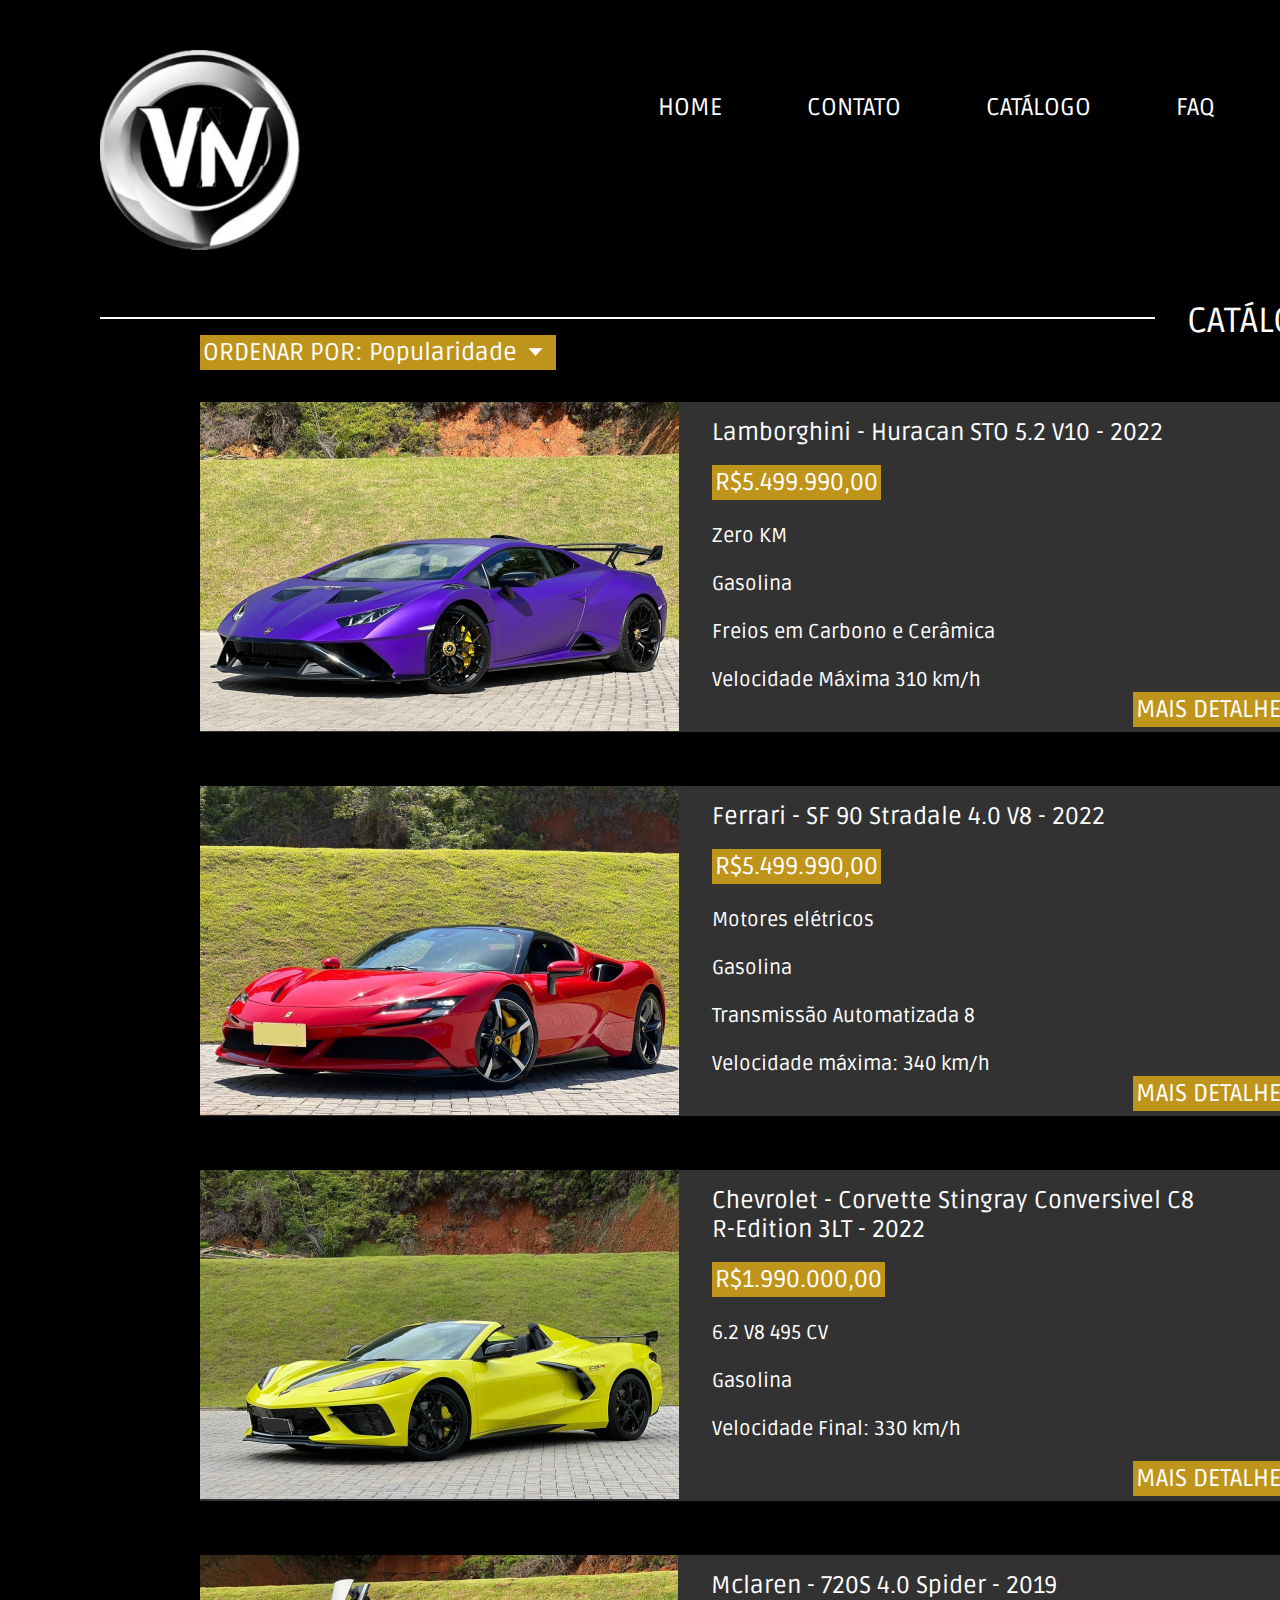
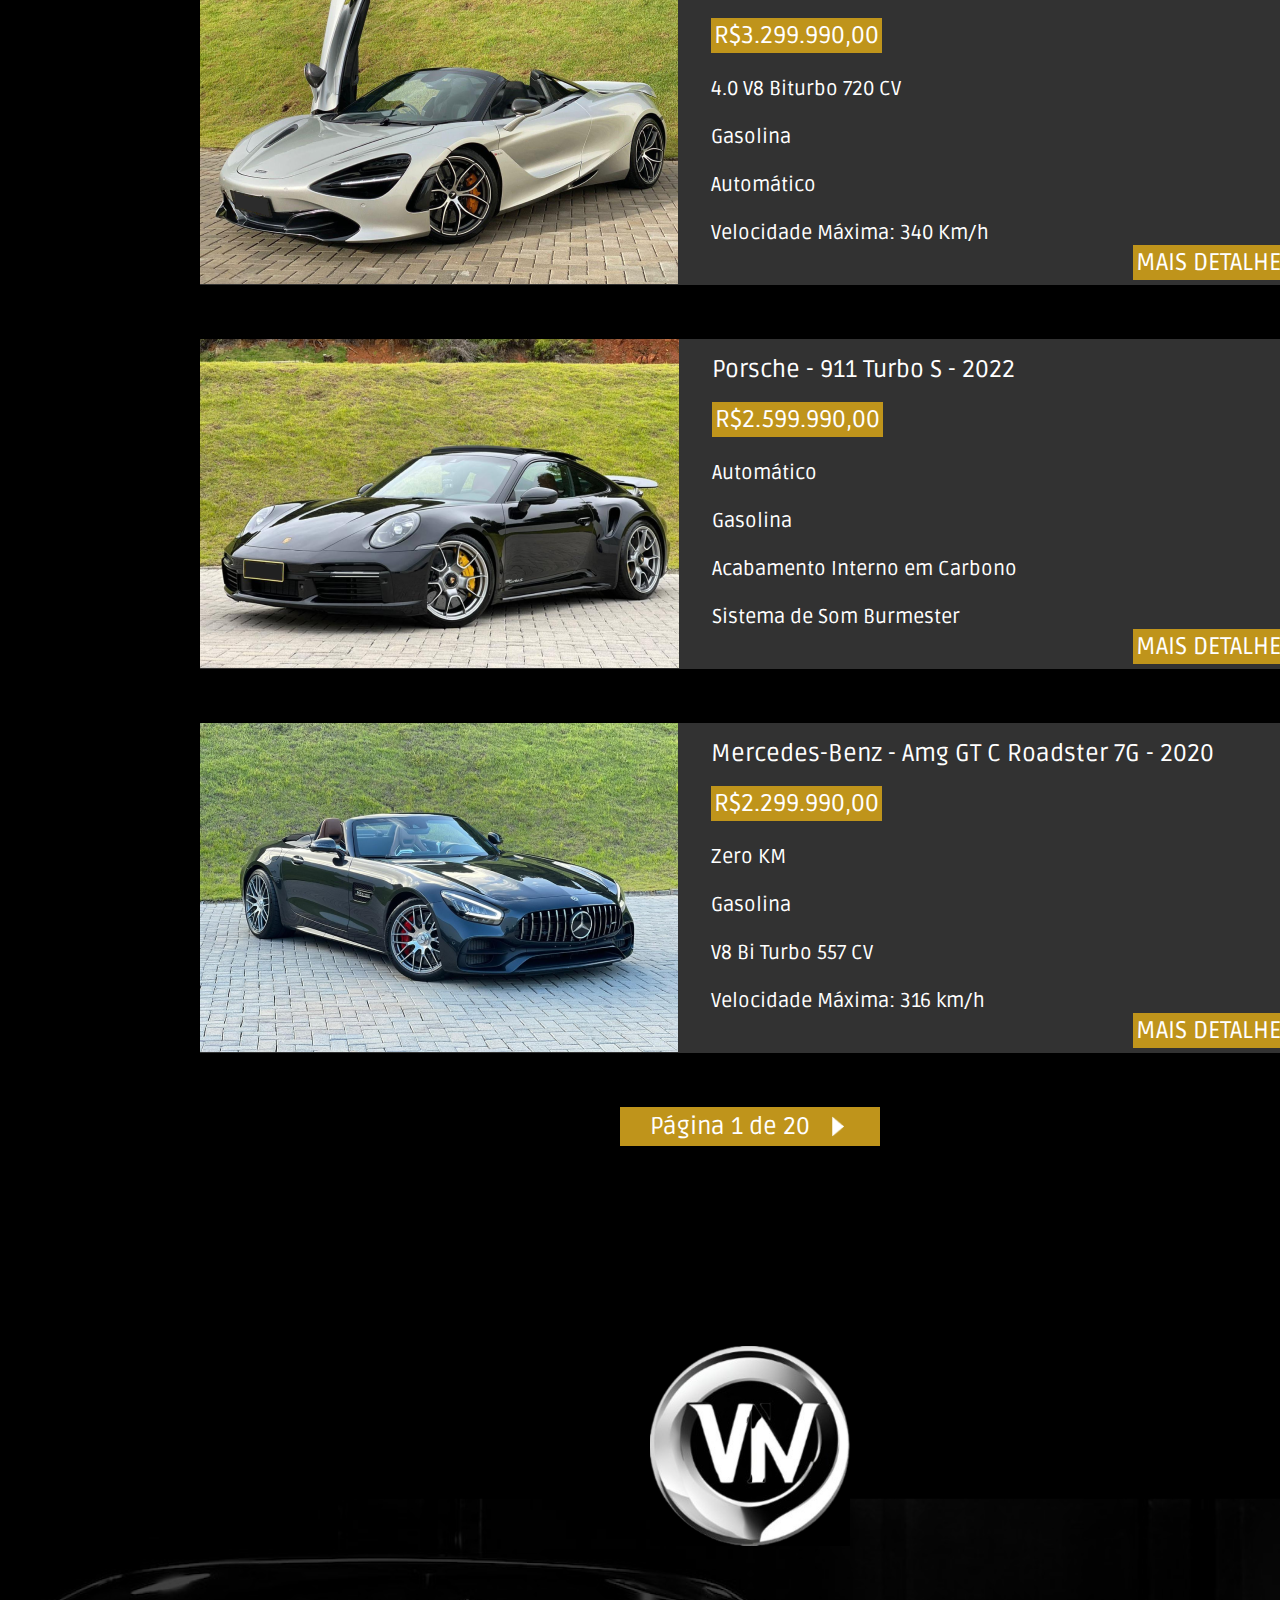
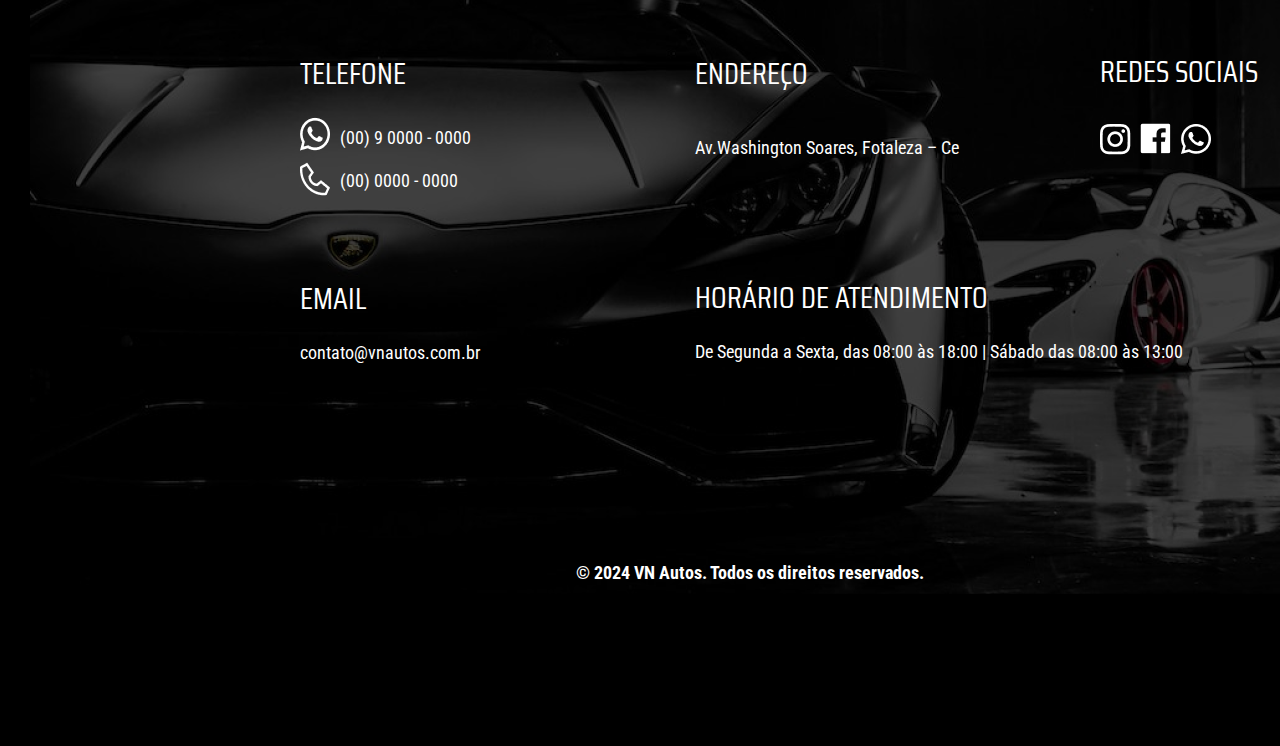
<file: site teste/catalogo.html>
<!DOCTYPE html>
<html lang="en">
<head>
    <meta charset="UTF-8">
    <meta http-equiv="X-UA-Compatible" content="IE=edge">
    <meta name="viewport" content="width=device-width, initial-scale=1.0">
    <title>Catálogo</title>

    <link rel="stylesheet" href="catalogo.css">

    <link rel="preconnect" href="https://fonts.googleapis.com">
    <link rel="preconnect" href="https://fonts.gstatic.com" crossorigin>
    <link href="https://fonts.googleapis.com/css2?family=Ruda&display=swap" rel="stylesheet">
    <link rel="preconnect" href="https://fonts.googleapis.com">
    <link rel="preconnect" href="https://fonts.gstatic.com" crossorigin>
    <link href="https://fonts.googleapis.com/css2?family=Roboto+Condensed:wght@300&display=swap" rel="stylesheet">
    <link rel="preconnect" href="https://fonts.googleapis.com">
    <link rel="preconnect" href="https://fonts.gstatic.com" crossorigin>
    <link href="https://fonts.googleapis.com/css2?family=Saira+Condensed:wght@500&display=swap" rel="stylesheet">


</head>
<div class="tudo">
    <div class="cabeçalho">

        <img class="logo1" src="WhatsApp_Image_2024-10-04_at_17.21.07-removebg-preview.png" alt="logo FizzaAutomóveis" width="200px">
        <img class="rs" src="redes sociais.png" alt="redes sociais" width="100px">
        
        <header class="top"><a href="faq.html">FAQ</a></header>
        <header class="top"><a href="catalogo.html">CATÁLOGO</a></header>
        <header class="top"><a href="contato.html">CONTATO</a></header>
        <header class="top"><a href="index.html">HOME</a></header>
    </div>

    <section class="topo">
        <hr>
        <h1>CATÁLOGO</h1>
    </section>

    <section class="conteudo">

        <h2 class="exb"> ORDENAR POR: Popularidade
            <img class="seta1" src="seta-baixo.png" alt="" width="15px">
        </h2>

        <div class="caixa">
            <img class="carro" src="lambor.png" alt="">

            <div class="texto">
                <h2 class="titulo">Lamborghini - Huracan STO 5.2 V10 - 2022
                </h2>

                <br><br>

                <h2 class="preco">R$5.499.990,00</h2>

                <p>
                    <br>
                    Zero KM
                    <br><br>
                    Gasolina
                    <br><br>
                    Freios em Carbono e Cerâmica
                    <br><br>
                    Velocidade Máxima 310 km/h
                </p>

                <h2 class="detalhes"> <a href="#">MAIS DETALHES</a></h2>
            </div>

        </div>
         
        <br><br><br>

        <div class="caixa">
            <img class="carro" src="ferrari.png" alt="">
            
            <div class="texto">
                <h2 class="titulo">Ferrari - SF 90 Stradale 4.0 V8 - 2022
                </h2>

                <br><br>

                <h2 class="preco">R$5.499.990,00</h2>

                <p>
                    <br>
                    Motores elétricos
                    <br><br>
                    Gasolina
                    <br><br>
                    Transmissão Automatizada 8
                    <br><br>
                    Velocidade máxima: 340 km/h
                </p>

                <h2 class="detalhes"><a href="#">MAIS DETALHES</a></h2>
            </div>

        </div>
        
        <br><br><br>

        <div class="caixadif">
            <img class="carro" src="corvette.png" alt="">
            
            <div class="texto">
                <h2 class="titulo">Chevrolet - Corvette Stingray Conversivel C8
                    <br> R-Edition 3LT - 2022
                </h2>

                <br><br>

                <h2 class="preco">R$1.990.000,00
                </h2>

                <p>
                    <br>
                    6.2 V8 495 CV
                    <br><br>
                    Gasolina
                    <br><br>
                    Velocidade Final: 330 km/h
                    
                </p>

                <h2 class="detalhesdif"> <a href="#">MAIS DETALHES</a> </h2>
            </div>

        </div>

        <br><br><br>

        <div class="caixa">
            <img class="carro" src="mclaren.png" alt="">
            
            <div class="texto">
                <h2 class="titulo">Mclaren - 720S 4.0 Spider - 2019
                </h2>

                <br><br>

                <h2 class="preco">R$3.299.990,00</h2>

                <p>
                    <br>
                    4.0 V8 Biturbo 720 CV
                    <br><br>
                    Gasolina
                    <br><br>
                    Automático
                    <br><br>
                    Velocidade Máxima: 340 Km/h
                </p>

                <h2 class="detalhes"> <a href="#">MAIS DETALHES</a> </h2>
            </div>

        </div>

        <br><br><br>

        <div class="caixa">
            <img class="carro" src="porsche.png" alt="">
            
            <div class="texto">
                <h2 class="titulo">Porsche - 911 Turbo S - 2022
                </h2>

                <br><br>

                <h2 class="preco">R$2.599.990,00
                </h2>

                <p>
                    <br>
                    Automático
                    <br><br>
                    Gasolina
                    <br><br>
                    Acabamento Interno em Carbono
                    <br><br>
                    Sistema de Som Burmester
                </p>

                <h2 class="detalhes"> <a href="#">MAIS DETALHES</a> </h2>
            </div>

        </div>

        <br><br><br>

        <div class="caixa">
            <img class="carro" src="benz.png" alt="">
            
            <div class="texto">
                <h2 class="titulo">Mercedes-Benz - Amg GT C Roadster 7G - 2020
                </h2>

                <br><br>

                <h2 class="preco">R$2.299.990,00</h2>

                <p>
                    <br>
                    Zero KM
                    <br><br>
                    Gasolina
                    <br><br>
                    V8 Bi Turbo 557 CV
                    <br><br>
                    Velocidade Máxima: 316 km/h
                </p>

                <h2 class="detalhes"> <a href="#">MAIS DETALHES</a> </h2>
            </div>

        </div>
        <br><br><br>

        <h2 class="pag">Página 1 de 20 <img class="seta2" src="seta-lado.png" alt="" width="12px"> </h2>
    </section>

    <div class="rodape">

        <img class="logo2" src="WhatsApp_Image_2024-10-04_at_17.21.07-removebg-preview.png" alt="logo" width="200px">

        <header class="tit-tel">TELEFONE</header>
        
        <img class="wpp" src="whatsapp.png" alt="wpp">
        <p class="n-wpp">(00) 9 0000 - 0000</p>
        <img class="tel" src="telefone.png" alt="tel">
        <p class="n-tel">(00) 0000 - 0000</p>


        <header class="tit-end">ENDEREÇO</header>
        <p class="rua">Av.Washington Soares, Fotaleza – Ce</p>

        <header class="tit-red">REDES SOCIAIS</header>
        <img class="img-rs" src="redes sociais.png" alt="redes sociais">

        <header class="tit-email">EMAIL</header>
        <p class="email">contato@vnautos.com.br</p>
    
        <header class="tit-hor">HORÁRIO DE ATENDIMENTO</header>
        <p class="hora">De Segunda a Sexta, das 08:00 às 18:00 | Sábado das 08:00 às 13:00</p>

        <article class="direitos">© 2024 VN Autos. Todos os direitos reservados.</article>
    </div>
</div>
<body>
    
</body>
</html>
</file>
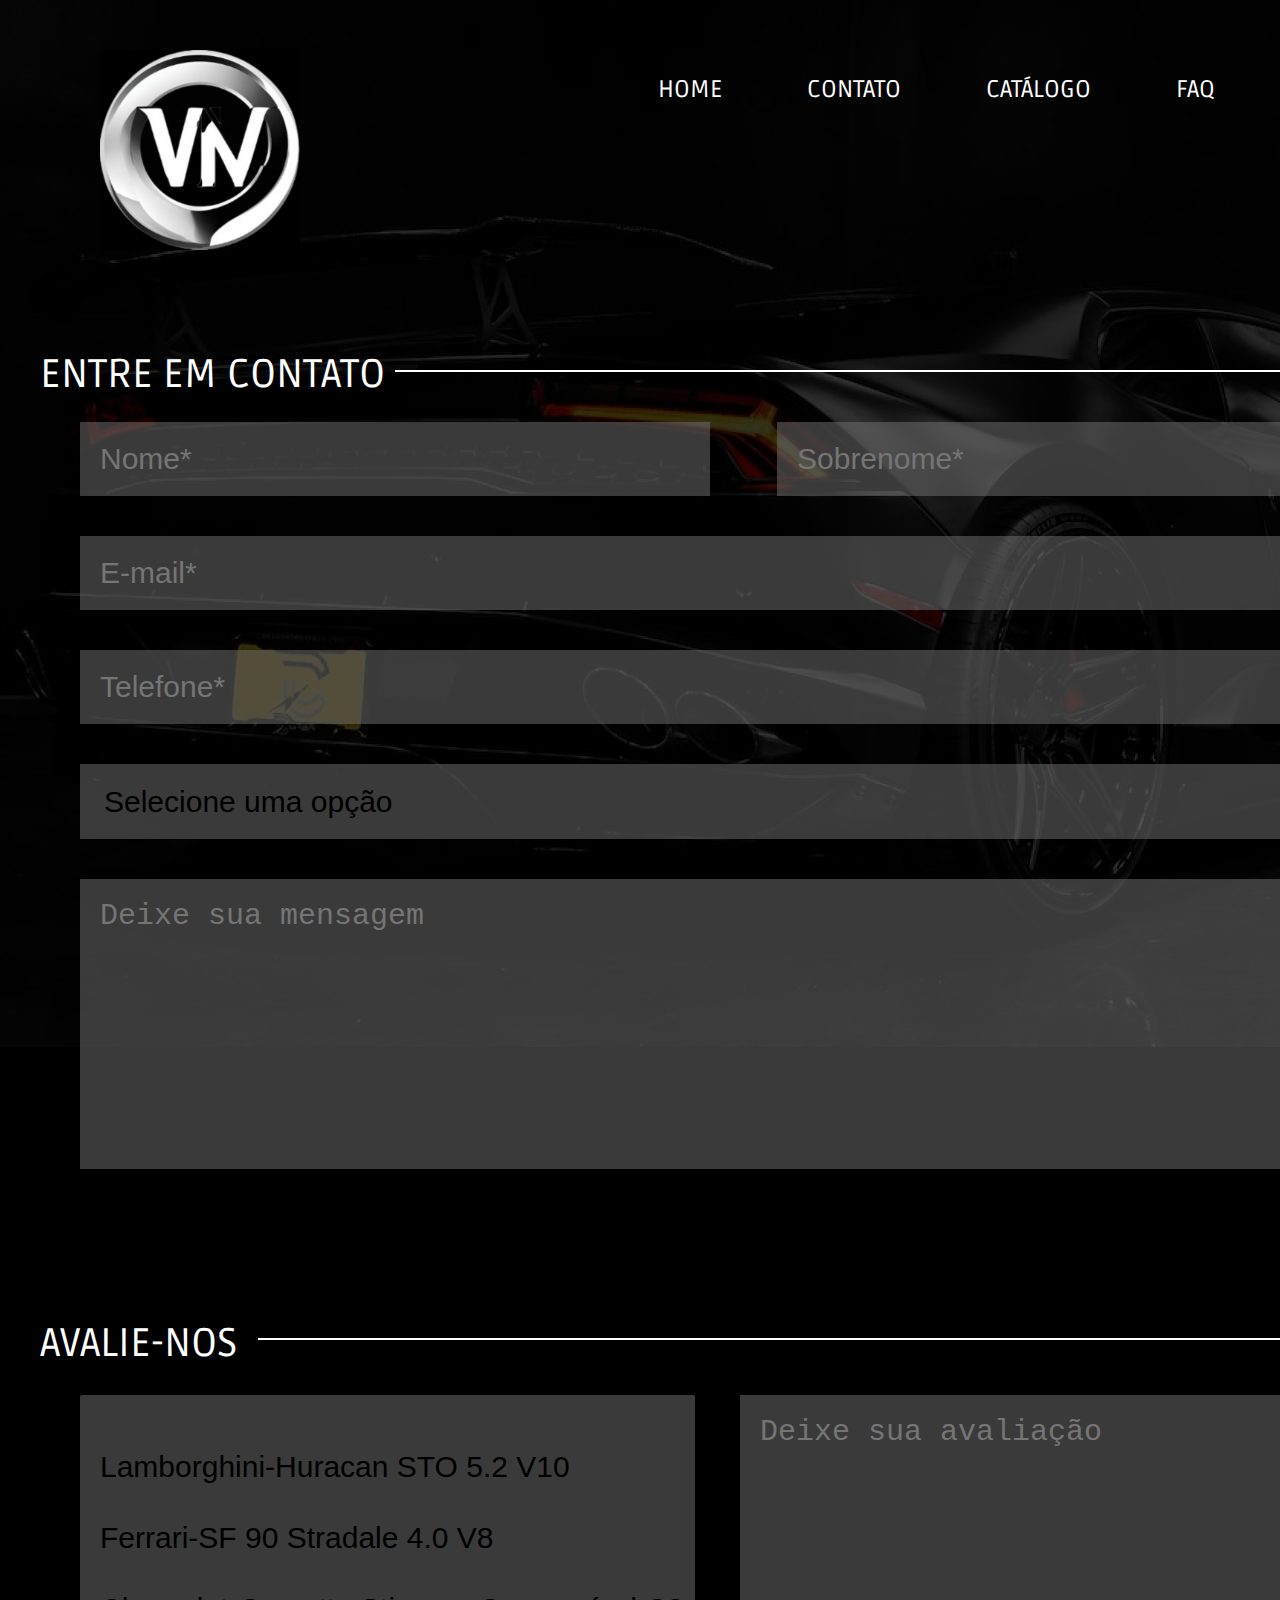
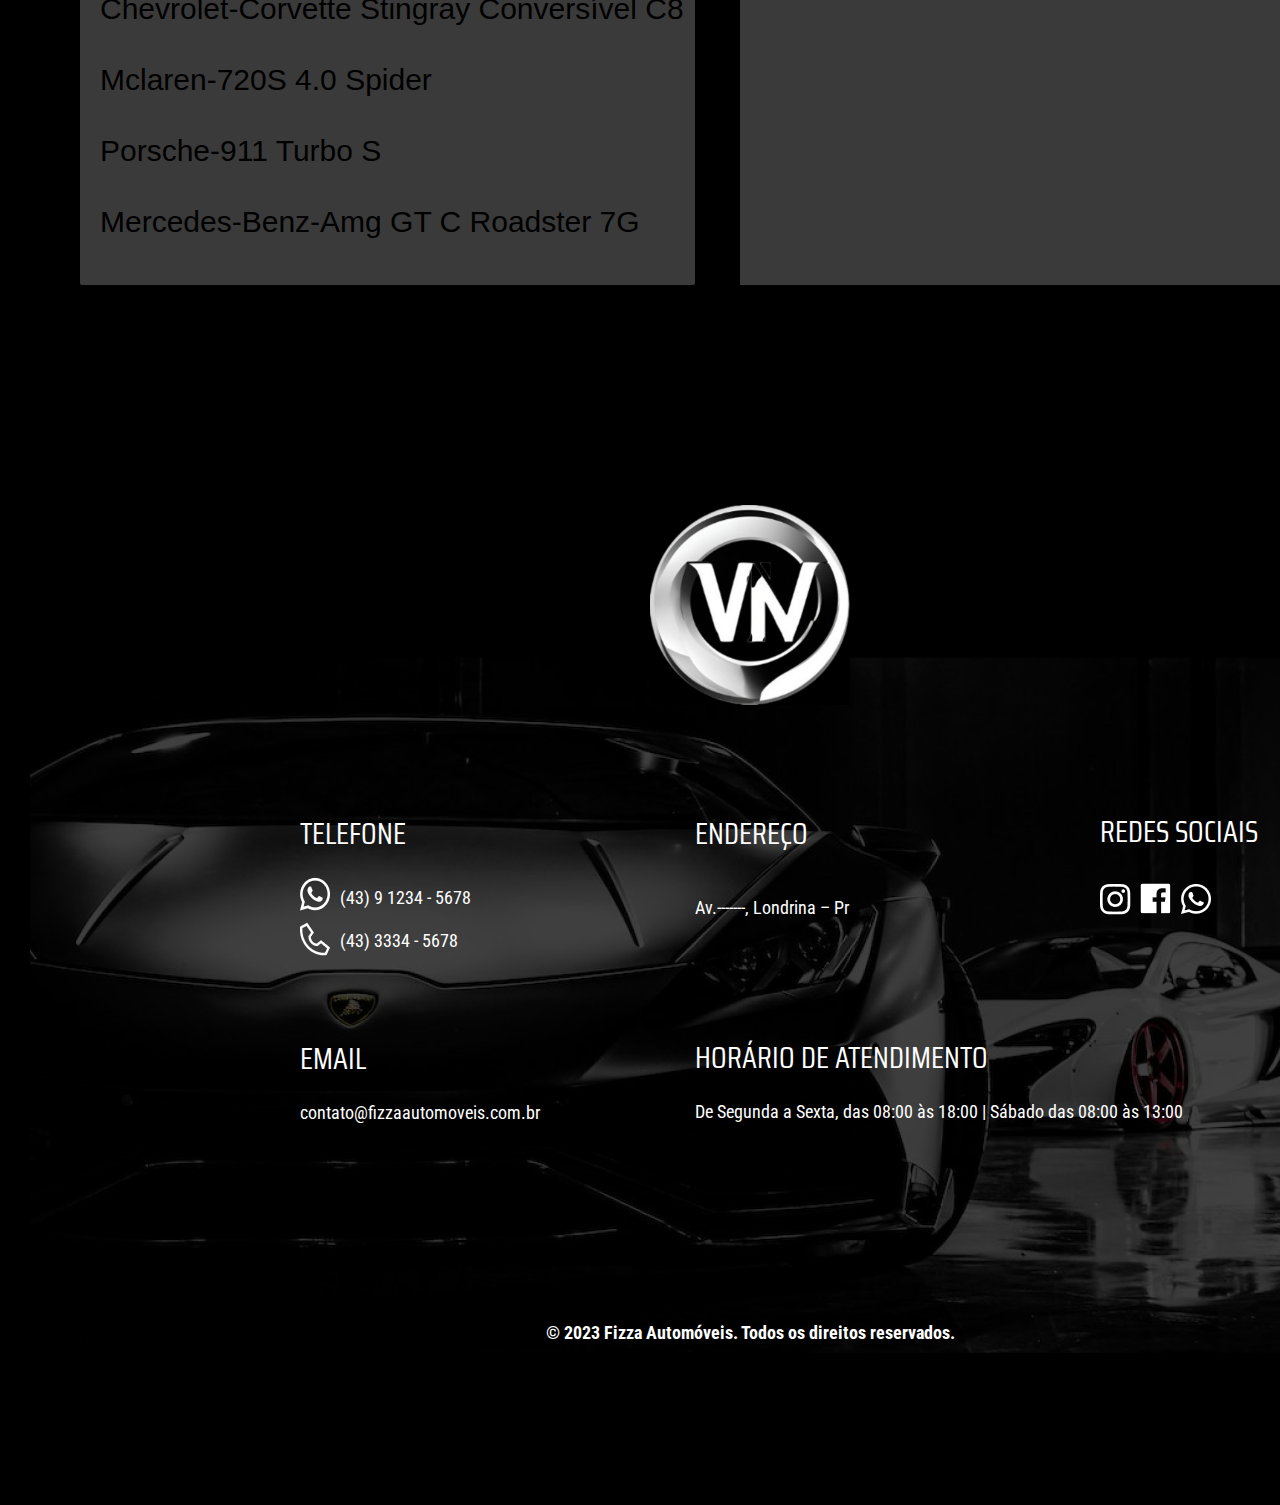
<file: site teste/contato.html>
<!DOCTYPE html>
<html lang="pt-br">
<head>
    <meta charset="UTF-8">
    <meta http-equiv="X-UA-Compatible" content="IE=edge">
    <meta name="viewport" content="width=device-width, initial-scale=1.0">
    <title>Entre em contato</title>

    <link rel="stylesheet" href="contato.css">

    <link rel="preconnect" href="https://fonts.googleapis.com">
    <link rel="preconnect" href="https://fonts.gstatic.com" crossorigin>
    <link href="https://fonts.googleapis.com/css2?family=Ruda&display=swap" rel="stylesheet">
    <link rel="preconnect" href="https://fonts.googleapis.com">
    <link rel="preconnect" href="https://fonts.gstatic.com" crossorigin>
    <link href="https://fonts.googleapis.com/css2?family=Roboto+Condensed:wght@300&display=swap" rel="stylesheet">
    <link rel="preconnect" href="https://fonts.googleapis.com">
    <link rel="preconnect" href="https://fonts.gstatic.com" crossorigin>
    <link href="https://fonts.googleapis.com/css2?family=Saira+Condensed:wght@500&display=swap" rel="stylesheet">

</head>
<body>
    <div class="tudo">

    <div class="cabeçalho">

        <img class="logo1" src="WhatsApp_Image_2024-10-04_at_17.21.07-removebg-preview.png" alt="logo FizzaAutomóveis" width="200px">
        <img class="rs" src="redes sociais.png" alt="redes sociais" width="100px">
        
        <header class="top"><a href="faq.html">FAQ</a></header>
        <header class="top"><a href="catalogo.html">CATÁLOGO</a></header>
        <header class="top"><a href="contato.html">CONTATO</a></header>
        <header class="top"><a href="index.html">HOME</a></header>
    </div>
        <header class="contato">ENTRE EM CONTATO</header> <hr>

        <!-- formulário -->
        <form action="/action_page.php">
            <!-- nome -->
            <input type="text" id="nome" name="firtname" placeholder="Nome*"/>

            <!-- sobrenome -->
            <input type="text" id="sobrenome" name="lastname" placeholder="Sobrenome*"/>

            <!-- email -->
            <input type="text" id="email" name="email" placeholder="E-mail*"/>

            <!-- telefone -->
            <input type="text" id="telefone" name="telefone" placeholder="Telefone*"/>

            <!-- seleção -->
            <select name="serviço" id="serviço">
                <option value="opçao" id="opçao">Selecione uma opção</option>
                <option value="compra">Tenho interesse em comprar um carro</option>
                <option value="venda">Tenho interesse em vender um carro</option>
                <option value="contratar">Quero contratar um serviço</option>
            </select>

            <!-- mensagem -->
            <textarea name="mensagem" id="mensagem" placeholder="Deixe sua mensagem"></textarea>

            <!-- enviar -->
            <input type="submit" class="enviar" value="Enviar">
        </form>
<!-- ------------------------------------------------------- -->
        <header class="avalie">AVALIE-NOS</header> <hr id="linha2">

        <div class="carros">
            <!-- avaliar -->
            <form action="/action_page.php">

                    <select name="carros" id="carros" multiple>
                        <option value="lamborghini">Lamborghini-Huracan STO 5.2 V10</option>
                        <option value="ferrari">Ferrari-SF 90 Stradale 4.0 V8</option>
                        <option value="chevrolet">Chevrolet-Corvette Stingray Conversível C8</option>
                        <option value="mclaren">Mclaren-720S 4.0 Spider</option>
                        <option value="porsche">Porsche-911 Turbo S</option>
                        <option value="mercedes">Mercedes-Benz-Amg GT C Roadster 7G</option>
                    </select>

                    <!-- avaliação -->
                    <textarea name="avalie" id="avalie" placeholder="Deixe sua avaliação"></textarea>

                    <input type="submit" class="enviar" value="Enviar">
            </form>
        </div>
        <div class="rodape">

            <img class="logo2" src="WhatsApp_Image_2024-10-04_at_17.21.07-removebg-preview.png" alt="logo" width="200px">
    
            <header class="tit-tel">TELEFONE</header>
            
            <img class="wpp" src="whatsapp.png" alt="wpp">
            <p class="n-wpp">(43) 9 1234 - 5678</p>
            <img class="tel" src="telefone.png" alt="tel">
            <p class="n-tel">(43) 3334 - 5678</p>
    
    
            <header class="tit-end">ENDEREÇO</header>
            <p class="rua">Av.-------, Londrina – Pr</p>
    
            <header class="tit-red">REDES SOCIAIS</header>
            <img class="img-rs" src="redes sociais.png" alt="redes sociais">
    
            <header class="tit-email">EMAIL</header>
            <p class="email">contato@fizzaautomoveis.com.br</p>
        
            <header class="tit-hor">HORÁRIO DE ATENDIMENTO</header>
            <p class="hora">De Segunda a Sexta, das 08:00 às 18:00 | Sábado das 08:00 às 13:00</p>
    
            <article class="direitos">© 2023 Fizza Automóveis. Todos os direitos reservados.</article>
        </div>
    </div>
</body>
</html>
</file>
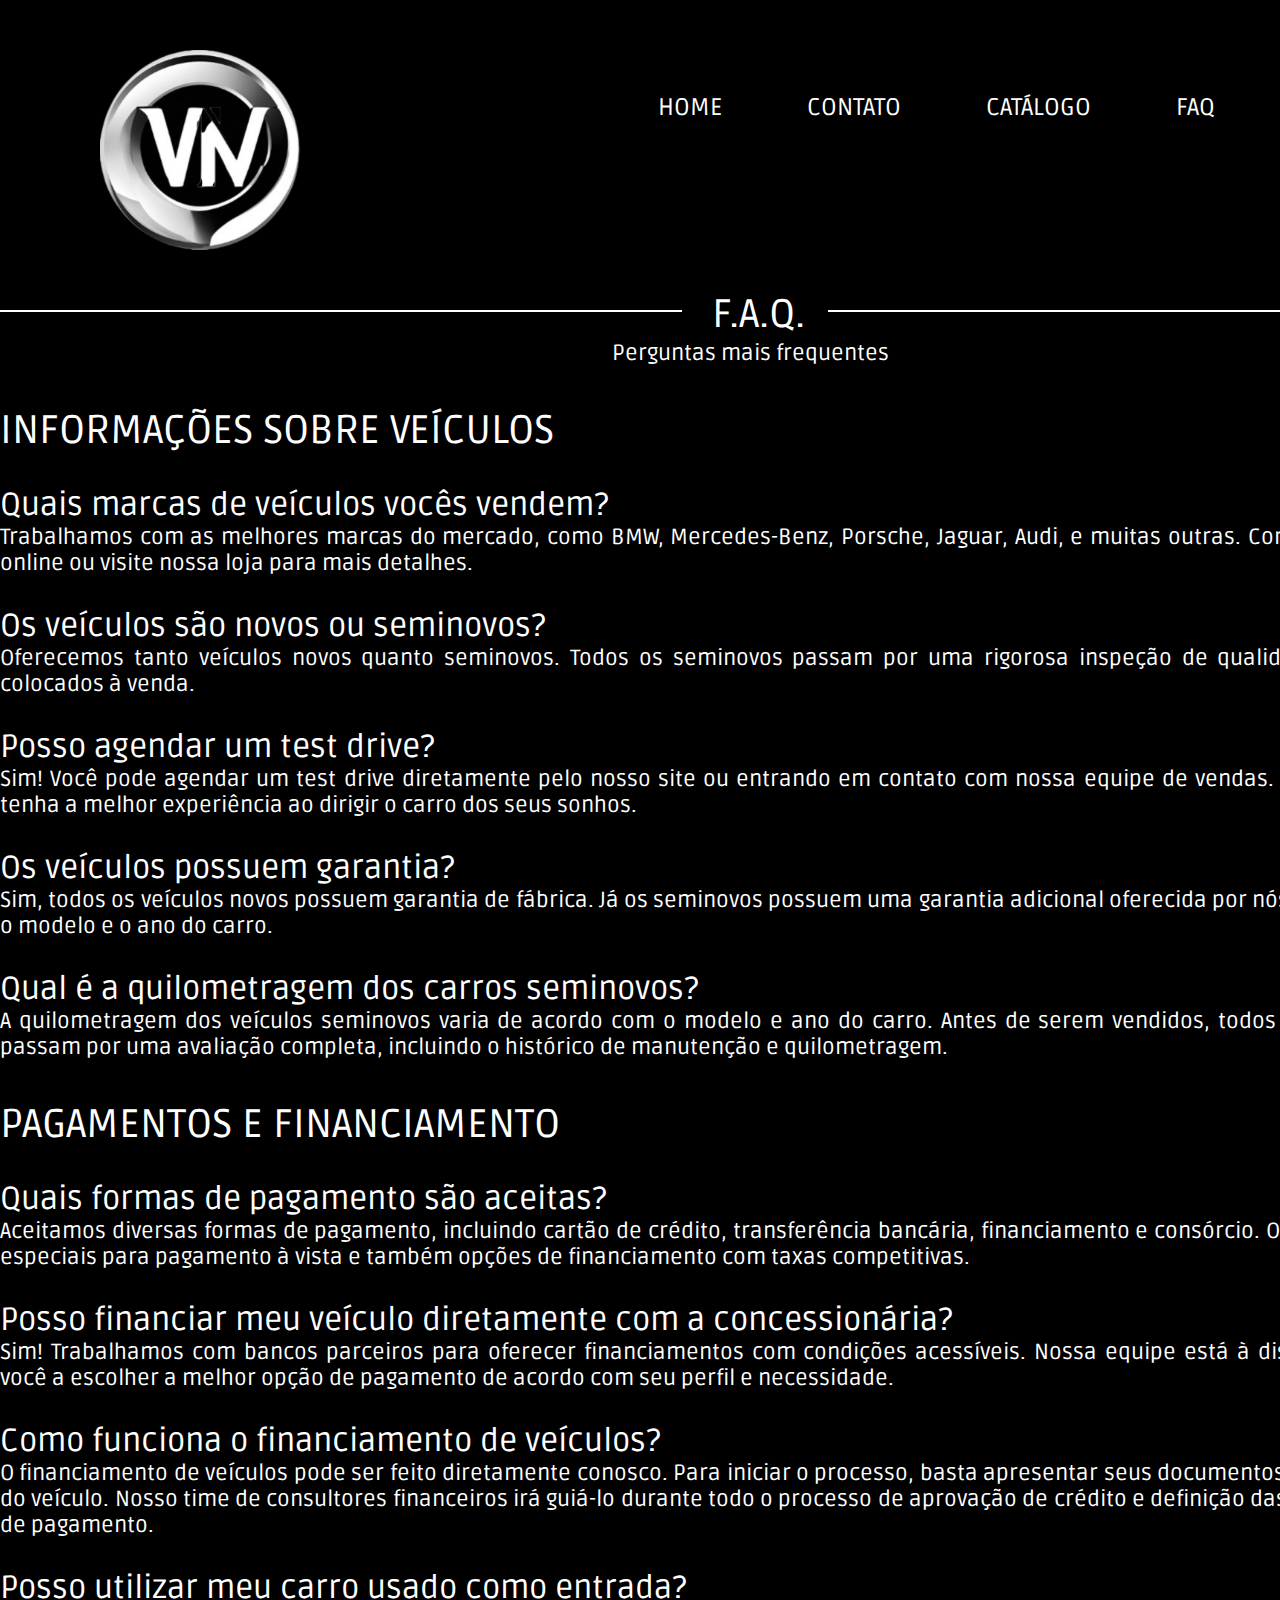
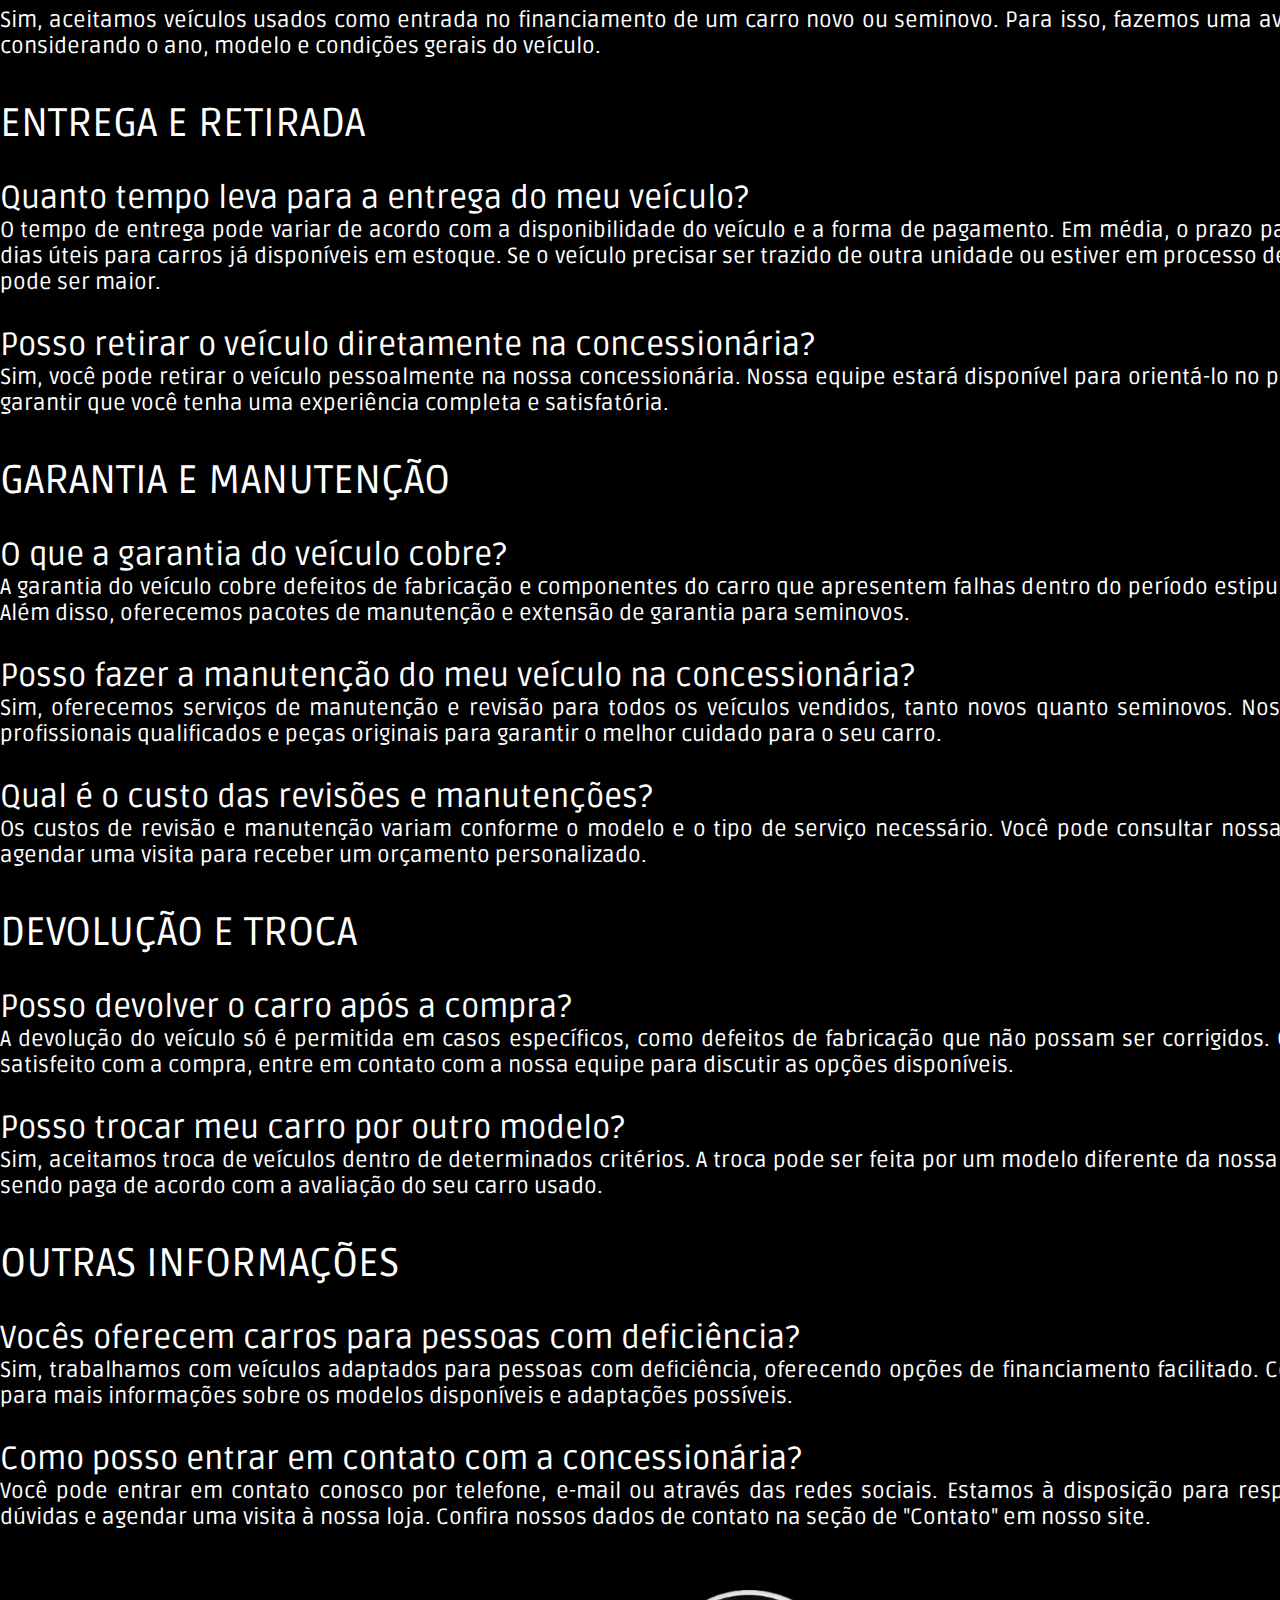
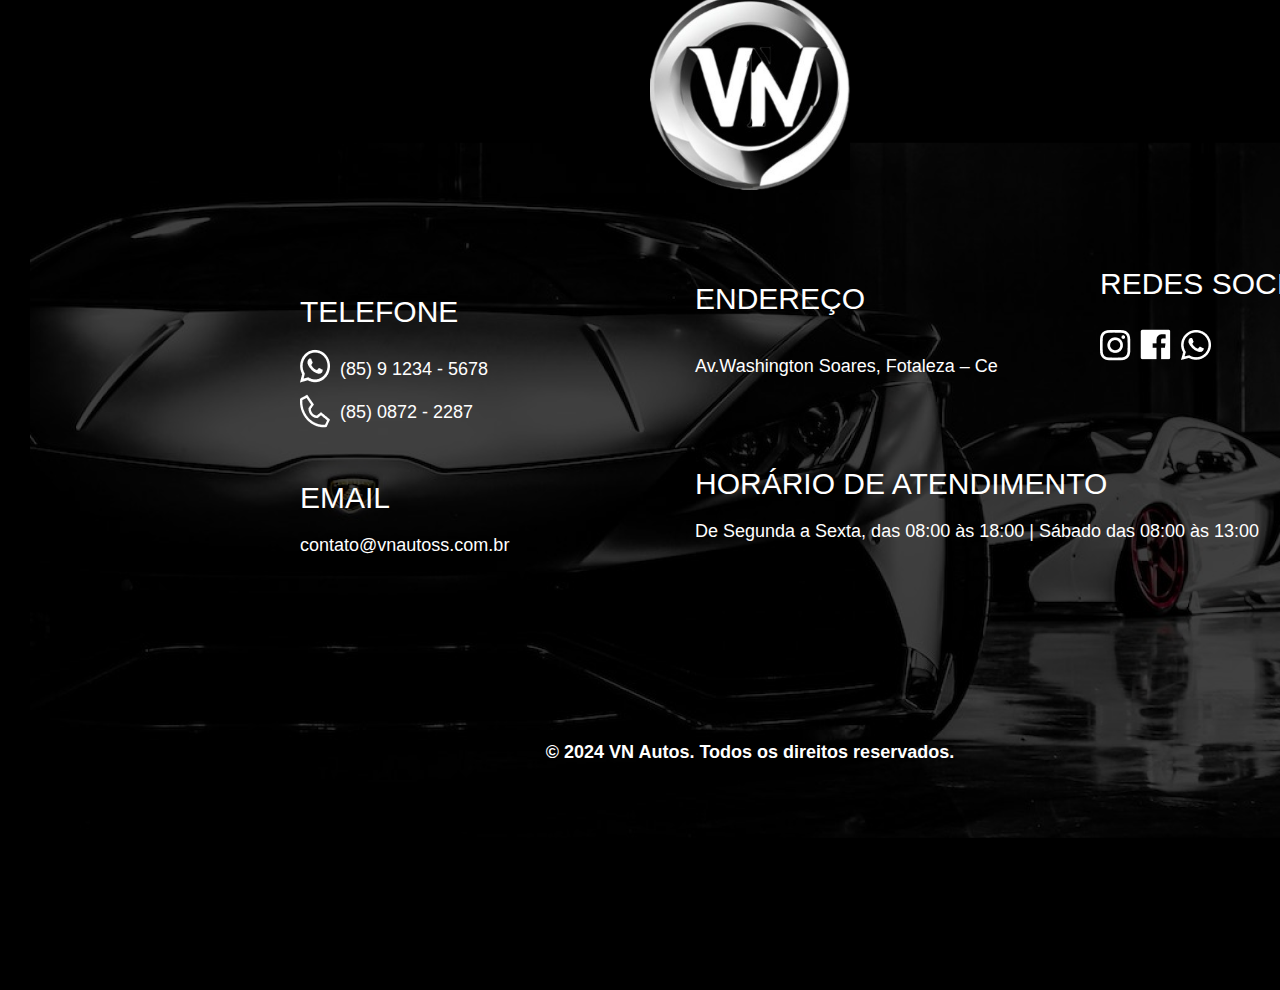
<file: site teste/faq.html>
<!DOCTYPE html>
<html lang="pt-br">
<head>
    <meta charset="UTF-8">
    <meta http-equiv="X-UA-Compatible" content="IE=edge">
    <meta name="viewport" content="width=device-width, initial-scale=1.0">
    <title>F.A.Q.</title>

    <link rel="stylesheet" href="faq.css">

    <link rel="preconnect" href="https://fonts.googleapis.com">
    <link rel="preconnect" href="https://fonts.gstatic.com" crossorigin>
    <link href="https://fonts.googleapis.com/css2?family=Ruda:wght@500&display=swap" rel="stylesheet">
</head>
<body>
    <div class="tudo">
        <div class="cabeçalho">

            <img class="logo1" src="WhatsApp_Image_2024-10-04_at_17.21.07-removebg-preview.png" alt="logo FizzaAutomóveis" width="200px">
            <img class="rs" src="redes sociais.png" alt="redes sociais" width="100px">
            
            <header class="top"><a href="faq.html">FAQ</a></header>
            <header class="top"><a href="catalogo.html">CATÁLOGO</a></header>
            <header class="top"><a href="contato.html">CONTATO</a></header>
            <header class="top"><a href="index.html">HOME</a></header>
        </div>
        <hr class="faq1"> <header id="faq">F.A.Q.</header> <hr class="faq2">
        <p id="perguntas">Perguntas mais frequentes</p>

        <p class="titulo">INFORMAÇÕES SOBRE VEÍCULOS</p> 
         
        <p class="pergunta">Quais marcas de veículos vocês vendem?</p>
        <p class="resposta">Trabalhamos com as melhores marcas do mercado, como BMW, Mercedes-Benz, Porsche, Jaguar, Audi, e muitas outras. Consulte nosso catálogo online ou visite nossa loja para mais detalhes.</p>
        
        <p class="pergunta">Os veículos são novos ou seminovos?</p>
        <p class="resposta">Oferecemos tanto veículos novos quanto seminovos. Todos os seminovos passam por uma rigorosa inspeção de qualidade antes de serem colocados à venda.</p>
        
        <p class="pergunta">Posso agendar um test drive?</p>
        <p class="resposta">Sim! Você pode agendar um test drive diretamente pelo nosso site ou entrando em contato com nossa equipe de vendas. Garantimos que você tenha a melhor experiência ao dirigir o carro dos seus sonhos.</p>
        
        <p class="pergunta">Os veículos possuem garantia?</p>
        <p class="resposta">Sim, todos os veículos novos possuem garantia de fábrica. Já os seminovos possuem uma garantia adicional oferecida por nós, que varia conforme o modelo e o ano do carro.</p>
        
        <p class="pergunta">Qual é a quilometragem dos carros seminovos?</p>
        <p class="resposta">A quilometragem dos veículos seminovos varia de acordo com o modelo e ano do carro. Antes de serem vendidos, todos os carros seminovos passam por uma avaliação completa, incluindo o histórico de manutenção e quilometragem.</p>
        
        <p class="titulo">PAGAMENTOS E FINANCIAMENTO</p>
        
        <p class="pergunta">Quais formas de pagamento são aceitas?</p>
        <p class="resposta">Aceitamos diversas formas de pagamento, incluindo cartão de crédito, transferência bancária, financiamento e consórcio. Oferecemos condições especiais para pagamento à vista e também opções de financiamento com taxas competitivas.</p>
        
        <p class="pergunta">Posso financiar meu veículo diretamente com a concessionária?</p>
        <p class="resposta">Sim! Trabalhamos com bancos parceiros para oferecer financiamentos com condições acessíveis. Nossa equipe está à disposição para ajudar você a escolher a melhor opção de pagamento de acordo com seu perfil e necessidade.</p>
        
        <p class="pergunta">Como funciona o financiamento de veículos?</p>
        <p class="resposta">O financiamento de veículos pode ser feito diretamente conosco. Para iniciar o processo, basta apresentar seus documentos e escolher o modelo do veículo. Nosso time de consultores financeiros irá guiá-lo durante todo o processo de aprovação de crédito e definição das melhores condições de pagamento.</p>
        
        <p class="pergunta">Posso utilizar meu carro usado como entrada?</p>
        <p class="resposta">Sim, aceitamos veículos usados como entrada no financiamento de um carro novo ou seminovo. Para isso, fazemos uma avaliação do seu carro, considerando o ano, modelo e condições gerais do veículo.</p>
        
        <p class="titulo">ENTREGA E RETIRADA</p>
        
        <p class="pergunta">Quanto tempo leva para a entrega do meu veículo?</p>
        <p class="resposta">O tempo de entrega pode variar de acordo com a disponibilidade do veículo e a forma de pagamento. Em média, o prazo para entrega é de 3 a 7 dias úteis para carros já disponíveis em estoque. Se o veículo precisar ser trazido de outra unidade ou estiver em processo de importação, o prazo pode ser maior.</p>
        
        <p class="pergunta">Posso retirar o veículo diretamente na concessionária?</p>
        <p class="resposta">Sim, você pode retirar o veículo pessoalmente na nossa concessionária. Nossa equipe estará disponível para orientá-lo no processo de retirada e garantir que você tenha uma experiência completa e satisfatória.</p>
        
        <p class="titulo">GARANTIA E MANUTENÇÃO</p>
        
        <p class="pergunta">O que a garantia do veículo cobre?</p>
        <p class="resposta">A garantia do veículo cobre defeitos de fabricação e componentes do carro que apresentem falhas dentro do período estipulado pela montadora. Além disso, oferecemos pacotes de manutenção e extensão de garantia para seminovos.</p>
        
        <p class="pergunta">Posso fazer a manutenção do meu veículo na concessionária?</p>
        <p class="resposta">Sim, oferecemos serviços de manutenção e revisão para todos os veículos vendidos, tanto novos quanto seminovos. Nossa oficina conta com profissionais qualificados e peças originais para garantir o melhor cuidado para o seu carro.</p>
        
        <p class="pergunta">Qual é o custo das revisões e manutenções?</p>
        <p class="resposta">Os custos de revisão e manutenção variam conforme o modelo e o tipo de serviço necessário. Você pode consultar nossa tabela de preços ou agendar uma visita para receber um orçamento personalizado.</p>
        
        <p class="titulo">DEVOLUÇÃO E TROCA</p>
        
        <p class="pergunta">Posso devolver o carro após a compra?</p>
        <p class="resposta">A devolução do veículo só é permitida em casos específicos, como defeitos de fabricação que não possam ser corrigidos. Caso você não esteja satisfeito com a compra, entre em contato com a nossa equipe para discutir as opções disponíveis.</p>
        
        <p class="pergunta">Posso trocar meu carro por outro modelo?</p>
        <p class="resposta">Sim, aceitamos troca de veículos dentro de determinados critérios. A troca pode ser feita por um modelo diferente da nossa loja, com a diferença sendo paga de acordo com a avaliação do seu carro usado.</p>
        
        <p class="titulo">OUTRAS INFORMAÇÕES</p>
        
        <p class="pergunta">Vocês oferecem carros para pessoas com deficiência?</p>
        <p class="resposta">Sim, trabalhamos com veículos adaptados para pessoas com deficiência, oferecendo opções de financiamento facilitado. Consulte nossa equipe para mais informações sobre os modelos disponíveis e adaptações possíveis.</p>
        
        <p class="pergunta">Como posso entrar em contato com a concessionária?</p>
        <p class="resposta">Você pode entrar em contato conosco por telefone, e-mail ou através das redes sociais. Estamos à disposição para responder todas as suas dúvidas e agendar uma visita à nossa loja. Confira nossos dados de contato na seção de "Contato" em nosso site.</p>
        
        <div class="rodape">

            <img class="logo2" src="WhatsApp_Image_2024-10-04_at_17.21.07-removebg-preview.png" alt="logo" width="200px">
    
            <header class="tit-tel">TELEFONE</header>
            
            <img class="wpp" src="whatsapp.png" alt="wpp">
            <p class="n-wpp">(85) 9 1234 - 5678</p>
            <img class="tel" src="telefone.png" alt="tel">
            <p class="n-tel">(85) 0872 - 2287</p>
    
    
            <header class="tit-end">ENDEREÇO</header>
            <p class="rua">Av.Washington Soares, Fotaleza – Ce</p>
    
            <header class="tit-red">REDES SOCIAIS</header>
            <img class="img-rs" src="redes sociais.png" alt="redes sociais">
    
            <header class="tit-email">EMAIL</header>
            <p class="email">contato@vnautoss.com.br</p>
        
            <header class="tit-hor">HORÁRIO DE ATENDIMENTO</header>
            <p class="hora">De Segunda a Sexta, das 08:00 às 18:00 | Sábado das 08:00 às 13:00</p>
    
            <article class="direitos">© 2024 VN Autos. Todos os direitos reservados.</article>
        </div>
    </div>
    
</body>
</html>
</file>
<file: site teste/catalogo.css>
*{
    padding: 0;
    margin: 0;
}

body{
    background-color: black;
}
.tudo {
    width: 1500px;
    margin: auto;
}
.cabeçalho{
    height: 300px;
}

.logo1 {
    margin-left: 100px;
    margin-top: 50px;
}

.rs{
    float: right;
    margin-top: 81px;
    margin-right: 55px;
}
a {
    font-family: 'Ruda', sans-serif;
    font-size: 24px;
    color: white;
    text-decoration: none;
}
h1{
    font-family: 'Ruda', sans-serif;
    float: right;
    margin-right: 60px;
    color: white;
    font-size: 35px;
}
hr{
    float: left;
    width: 81%;
    margin-top: 17px;
    border: 1px solid white;
}

.topo{
    text-align: center;
    margin-left: 100px;
    margin-right: 100px;
}

.caixa{
    margin-left: 200px;
    margin-right: 200px;
    background-color: rgba(50, 50, 50, 1);
    padding-bottom: 40px;
}

.caixadif{
    margin-left: 200px;
    margin-right: 200px;
    background-color: rgba(50, 50, 50, 1);
    padding-bottom: 60px;
}

h2{
    display: inline-block;
    font-family: 'Ruda', sans-serif;
    color: white;
}

.titulo{
    margin-top: 16px;
}

h1, h2{
    font-weight: 400;
}

p{
    color: white;
    font-family: 'Ruda', sans-serif;
    font-size: 20px;
}

.preco, .exb, .detalhes, .detalhesdif{
    background-color: rgba(191, 148, 27, 1);
    padding: 3px;
}

.exb{
    margin-left: 200px;
    margin-top: 16px;
    margin-bottom: 32px;
    width: 350px;
}

.carro{
    float: left;
}

img{
    padding-right: 3% ;
}

.detalhes{
    float: right;
    margin-right: 4px;
    
}
.detalhesdif{
    float: right;
    margin-right: 4px;
    margin-top: 20px;
}

.pag{
    background-color: rgba(191, 148, 27, 1);
    padding: 5px 30px 5px 30px;
    margin-left: 620px;
    width: 200px;
}

a{
    text-decoration: none;
    color: white;
}
a:hover{
    text-decoration: underline;
}

.seta1, .seta2{
    float: right;
}

.seta1{
    margin-top: 10px;
}
.seta2{
    margin-top: 4px;
}

/* cabeçalho */
.logo {
    margin-left: 250px;
    margin-top: 80px;
}
.sociais {
    float: right;
    margin-top: 84px;
    margin-right: 100px;
}
.top {
    font-size: 24px;
    margin-top: 93px;
    margin-right: 85px;
    float: right;
    color: white;
    font-family: 'Ruda', sans-serif;
}
.contato {
    font-size: 40px;
    margin-top: 50px;
    margin-left: 40px;
    float: left;
}

/* rodapé */
.rodape{
    color: white;
    margin-top: 200px;
    position: relative;
    background-image: url(imagem-fundo-rodape.png);
    background-repeat: no-repeat;
    background-position: center;
    height: 1000px;
}

.logo2{
    margin-left: 650px;
}

/* TITULOS */

.tit-tel{
    font-family: 'Saira Condensed', sans-serif;
    font-size: 30px;
    color: white;
    margin-top: 100px;
    margin-left: 300px;
    position: relative;
}

.tit-end{
    font-family: 'Saira Condensed', sans-serif;
    font-size: 30px;
    color: white;
    margin-top: -47px;
    margin-left: 695px;
    margin-right: 0px;
    position: relative;
}

.tit-red{
    font-family: 'Saira Condensed', sans-serif;
    font-size: 30px;
    color: white;
    margin-top: -49px;
    margin-left: 1100px;
    position: relative;
}

.tit-email{
    font-family: 'Saira Condensed', sans-serif;
    font-size: 30px;
    color: white;
    margin-top: 180px;
    margin-left: 300px;
    margin-right: 0px;
    position: relative;
}

.tit-hor{
    font-family: 'Saira Condensed', sans-serif;
    font-size: 30px;
    color: white;
    margin-top: -48px;
    margin-left: 695px;
    margin-right: 0px;
    position: relative;
}

.direitos{
    text-align: center;
    margin-top: 200px;
    font-size: 18px;
    font-family: 'Roboto Condensed', sans-serif;    font-weight: bold;
}

/* extras */

.wpp{
    margin-top: 20px;
    margin-left: 300px;
    position: absolute;
}

.n-wpp{
    margin-top: 30px;
    margin-left: 340px;
    position: absolute;
    font-family: 'Roboto Condensed', sans-serif;font-size: 18px;
}


.tel{
    margin-top: 65px;
    margin-left: 300px;
    position: absolute;
}

.n-tel{
    font-family: 'Roboto Condensed', sans-serif;
    margin-top: 73px;
    margin-left: 340px;
    position: absolute;
    font-size: 18px;
}

.rua{
    margin-top: 40px;
    margin-left: 695px;
    position: absolute;
    font-family: 'Roboto Condensed', sans-serif;font-size: 18px;
}

.img-rs{
    margin-top: 20px;
    margin-left: 1100px;
    position: absolute;
    font-family: 'Roboto Condensed', sans-serif;font-size: 18px;
}

.email{
    margin-top: 20px;
    margin-left: 300px;
    position: absolute;
    font-family: 'Roboto Condensed', sans-serif;font-size: 18px;
}

.hora{
    margin-top: 20px;
    margin-left: 695px;
    font-family: 'Roboto Condensed', sans-serif;font-size: 18px;
}
</file>
<file: site teste/contato.css>
*{
    margin: 0;
    padding: 0;;
}
body {
    background-color: rgb(0, 0, 0);
    color: white;
    font-family: 'Ruda', sans-serif;
}
.tudo {
    background-image: url(imagem-fundo-contato.png);
    background-repeat: no-repeat;
    width: 1500px;
    margin: auto;
}
.cabeçalho{
    height: 300px;
}

.logo1 {
    margin-left: 100px;
    margin-top: 50px;
}

.rs{
    float: right;
    margin-top: 65px;
    margin-right: 100px;

}

.top{
    margin-top: 75px;
    margin-right: 85px;
    float: right;
}
a {
    font-family: 'Ruda', sans-serif;
    font-size: 24px;
    color: white;
    text-decoration: none;
}
.contato {
    font-size: 40px;
    margin-top: 50px;
    margin-left: 40px;
    float: left;
}
hr {
    width: 1050px;
    border: 1px solid white;
    float: left;
    margin-top: 70px;
    margin-left: 10px;
    margin-bottom: 50px;
}
form {
    margin-left: 60px;
    margin-right: 60px;
    padding: 20px;
}
#nome {
    font-size: 30px;
    padding: 20px;
    float: left;
    width: 44%;
    background-color: #73737380;
    border: 0px solid #00000000;
}
#sobrenome {
    font-size: 30px;
    padding: 20px;
    float: right;
    width: 45%;
    background-color: #73737380;
    border: 0px solid #00000000;
}
#email {
    font-size: 30px;
    padding: 20px;
    width: 1300px;
    background-color: #73737380;
    border: 0px solid #00000000;
    margin-top: 40px;
}
#telefone {
    font-size: 30px;
    padding: 20px;
    width: 1300px;
    background-color: #73737380;
    border: 0px solid #00000000;
    margin-top: 40px;
}
#serviço {
    font-size: 30px;
    padding: 20px;
    width: 1340px;
    background-color: #73737380;
    border: 0px solid #00000000;
    margin-top: 40px;
}
#opçao {
    color: grey;
}
#mensagem {
    font-size: 30px;
    padding: 20px;
    width: 1300px;
    height: 250px;
    background-color: #73737380;
    border: 0px solid #00000000;
    margin-top: 40px;
}
.enviar {
    font-size: 30px;
    padding: 20px;
    float: right;
    width: auto;
    background-color: #73737380;
    border: 0px solid #00000000;
    margin-top: 40px;
}
/* -------------------------------------- */
.avalie {
    font-size: 40px;
    margin-top: 125px;
    margin-left: 40px;
    float: left;
}
#linha2 {
    width: 1180px;
    margin-top: 50px;
    float: right;
    margin-right: 60px;
}
.carros {
    background-image: none;
    background-color: rgba(240, 248, 255, 0);
}
#carros {
    font-size: 30px;
    padding: 20px;
    width: 615px;
    height: 490px;
    background-color: #73737380;
    border: 0px solid #00000000;
    margin-top: 5px;
    overflow-y:hidden;
}
option {
    margin-top: 35px;
}
#avalie {
    font-size: 30px;
    padding: 20px;
    width: 640px;
    height: 450px;
    float: right;
    background-color: #73737380;
    border: 0px solid #00000000;
    margin-top: 5px;
}
/* rodapé */
.rodape{
    color: white;
    margin-top: 200px;
    position: relative;
    background-image: url(imagem-fundo-rodape.png);
    background-repeat: no-repeat;
    background-position: center;
    height: 1000px;
}

.logo2{
    margin-left: 650px;
}

/* TITULOS */

.tit-tel{
    font-family: 'Saira Condensed', sans-serif;
    font-size: 30px;
    color: white;
    margin-top: 100px;
    margin-left: 300px;
    position: relative;
}

.tit-end{
    font-family: 'Saira Condensed', sans-serif;
    font-size: 30px;
    color: white;
    margin-top: -47px;
    margin-left: 695px;
    margin-right: 0px;
    position: relative;
}

.tit-red{
    font-family: 'Saira Condensed', sans-serif;
    font-size: 30px;
    color: white;
    margin-top: -49px;
    margin-left: 1100px;
    position: relative;
}

.tit-email{
    font-family: 'Saira Condensed', sans-serif;
    font-size: 30px;
    color: white;
    margin-top: 180px;
    margin-left: 300px;
    margin-right: 0px;
    position: relative;
}

.tit-hor{
    font-family: 'Saira Condensed', sans-serif;
    font-size: 30px;
    color: white;
    margin-top: -48px;
    margin-left: 695px;
    margin-right: 0px;
    position: relative;
}

.direitos{
    text-align: center;
    margin-top: 200px;
    font-size: 18px;
    font-family: 'Roboto Condensed', sans-serif;    font-weight: bold;
}

/* extras */

.wpp{
    margin-top: 20px;
    margin-left: 300px;
    position: absolute;
}

.n-wpp{
    margin-top: 30px;
    margin-left: 340px;
    position: absolute;
    font-family: 'Roboto Condensed', sans-serif;font-size: 18px;
}


.tel{
    margin-top: 65px;
    margin-left: 300px;
    position: absolute;
}

.n-tel{
    font-family: 'Roboto Condensed', sans-serif;
    margin-top: 73px;
    margin-left: 340px;
    position: absolute;
    font-size: 18px;
}

.rua{
    margin-top: 40px;
    margin-left: 695px;
    position: absolute;
    font-family: 'Roboto Condensed', sans-serif;font-size: 18px;
}

.img-rs{
    margin-top: 20px;
    margin-left: 1100px;
    position: absolute;
    font-family: 'Roboto Condensed', sans-serif;font-size: 18px;
}

.email{
    margin-top: 20px;
    margin-left: 300px;
    position: absolute;
    font-family: 'Roboto Condensed', sans-serif;font-size: 18px;
}

.hora{
    margin-top: 20px;
    margin-left: 695px;
    font-family: 'Roboto Condensed', sans-serif;font-size: 18px;
}
</file>
<file: site teste/faq.css>
*{
    margin: 0;
    padding: 0;;
}
body {
    background-color: black;
    color: white;
    font-family: 'Ruda', sans-serif;
}
.tudo {
    width: 1500px;
    margin: auto;
}
.cabeçalho{
    height: 300px;
}

.logo1 {
    margin-left: 100px;
    margin-top: 50px;
}

.rs{
    float: right;
    margin-top: 81px;
    margin-right: 100px;

}
a {
    font-family: 'Ruda', sans-serif;
    font-size: 24px;
    color: white;
    text-decoration: none;
}
.pag {
    background-image: url(imagem-fundo-faq.png);
    background-repeat: no-repeat;
    height: 1340px;
    padding: 0;
    padding-top: 0px;
    width: 1500px;
}
.logo {
    margin-left: 10px;
    margin-top: 20px;
}
.sociais {
    float: right;
    margin-top: 84px;
    margin-right: 50px;
}
.top {
    font-size: 24px;
    margin-top: 93px;
    margin-right: 85px;
    float: right;
}
.faq1 {
    border: 1px solid white;
    float: left;
    margin-top: 10px;
    width: 680px;
}
.faq2 {
    border: 1px solid white;
    float: right;
    margin-top: 10px;
    width: 670px;
}
#faq {
    font-size: 40px;
    float: left;
    margin-top: -10px;
    margin-left: 30px;
    text-align: center;
}
#perguntas {
    text-align: center;
    margin-top: 40px;
    margin-bottom: 20px;
    font-size: 22px;
}
.titulo {
    font-size: 40px;
    margin-top: 40px;
}
hr {
    border: 1px solid white;
    float: right;
    margin-top: -30px;
    width: 680px;
}
#pedidos {
    width: 1330px;
}
#pagamentos {
    width: 1250px;
}
#entrega {
    width: 1320px;
}
#devoluçao {
    width: 1275px;
}
.pergunta {
    font-size: 32px;
    margin-top: 30px;
}
.resposta {
    font-size: 22px;
    text-align: justify;
}
ul{
    list-style: none;
    margin-left: 20px;
    font-size: 22px;
}
/* RODAPÉ */

.rodape{
    color: white;
    margin-top: 60px;
    position: relative;
    background-image: url(imagem-fundo-rodape.png);
    background-repeat: no-repeat;
    background-position: center;
    height: 1000px;
}

.logo2{
    margin-left: 650px;
}

/* TITULOS */

.tit-tel{
    font-family: 'Saira Condensed', sans-serif;
    font-size: 30px;
    color: white;
    margin-top: 100px;
    margin-left: 300px;
    position: relative;
}

.tit-end{
    font-family: 'Saira Condensed', sans-serif;
    font-size: 30px;
    color: white;
    margin-top: -47px;
    margin-left: 695px;
    margin-right: 0px;
    position: relative;
}

.tit-red{
    font-family: 'Saira Condensed', sans-serif;
    font-size: 30px;
    color: white;
    margin-top: -49px;
    margin-left: 1100px;
    position: relative;
}

.tit-email{
    font-family: 'Saira Condensed', sans-serif;
    font-size: 30px;
    color: white;
    margin-top: 180px;
    margin-left: 300px;
    margin-right: 0px;
    position: relative;
}

.tit-hor{
    font-family: 'Saira Condensed', sans-serif;
    font-size: 30px;
    color: white;
    margin-top: -48px;
    margin-left: 695px;
    margin-right: 0px;
    position: relative;
}

.direitos{
    text-align: center;
    margin-top: 200px;
    font-size: 18px;
    font-family: 'Roboto Condensed', sans-serif;    font-weight: bold;
}

/* extras */

.wpp{
    margin-top: 20px;
    margin-left: 300px;
    position: absolute;
}

.n-wpp{
    margin-top: 30px;
    margin-left: 340px;
    position: absolute;
    font-family: 'Roboto Condensed', sans-serif;font-size: 18px;
}


.tel{
    margin-top: 65px;
    margin-left: 300px;
    position: absolute;
}

.n-tel{
    font-family: 'Roboto Condensed', sans-serif;
    margin-top: 73px;
    margin-left: 340px;
    position: absolute;
    font-size: 18px;
}

.rua{
    margin-top: 40px;
    margin-left: 695px;
    position: absolute;
    font-family: 'Roboto Condensed', sans-serif;font-size: 18px;
}

.img-rs{
    margin-top: 20px;
    margin-left: 1100px;
    position: absolute;
    font-family: 'Roboto Condensed', sans-serif;font-size: 18px;
}

.email{
    margin-top: 20px;
    margin-left: 300px;
    position: absolute;
    font-family: 'Roboto Condensed', sans-serif;font-size: 18px;
}

.hora{
    margin-top: 20px;
    margin-left: 695px;
    font-family: 'Roboto Condensed', sans-serif;font-size: 18px;
}
</file>
